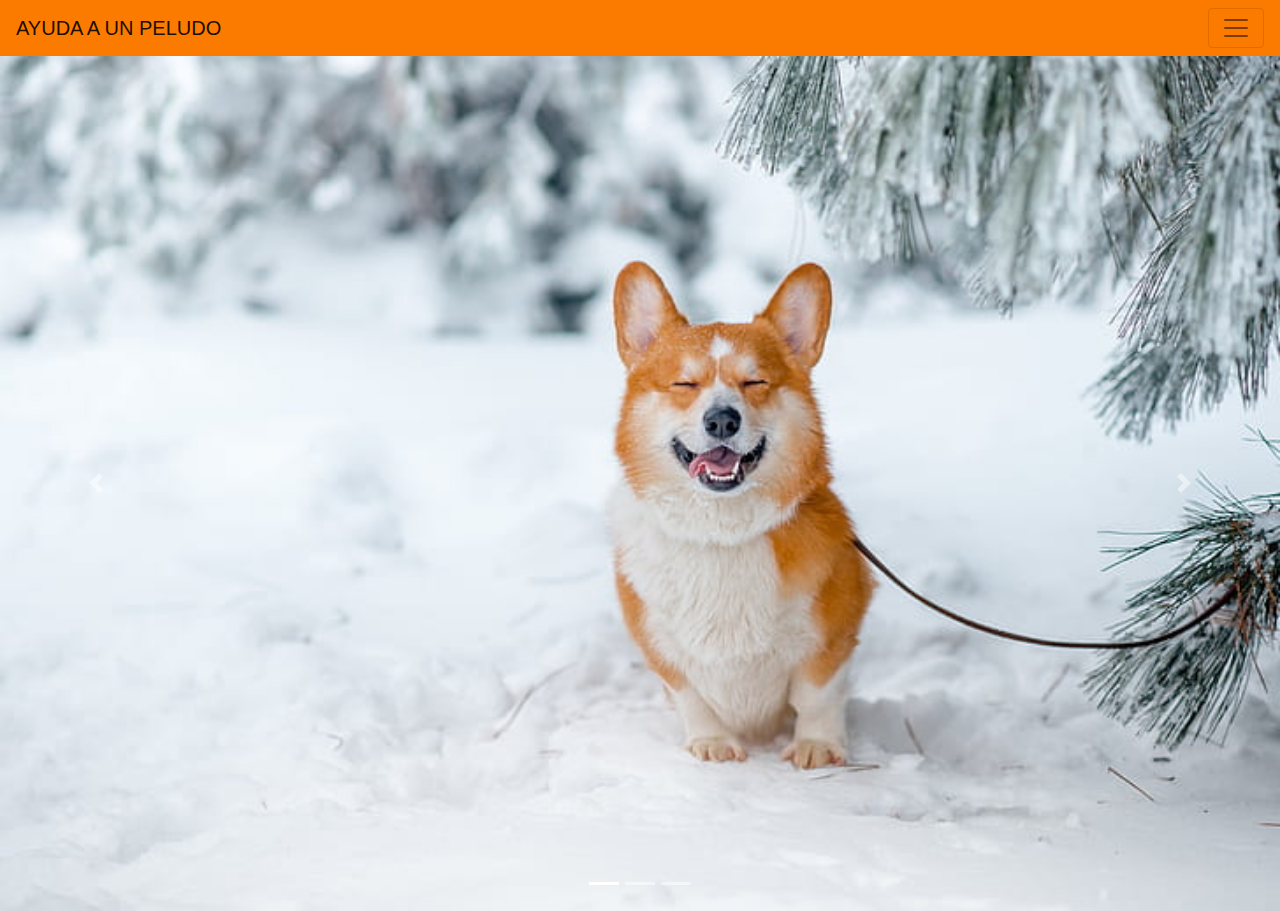
<file: index.html>
<!DOCTYPE html>
<html lang="en">
<head>
    <meta charset="UTF-8">
    <meta http-equiv="X-UA-Compatible" content="IE=edge">
    <meta name="viewport" content="width=device-width, initial-scale=1.0">
    <title>AyudaPeludo</title>
    <link rel="stylesheet" href="https://stackpath.bootstrapcdn.com/bootstrap/4.4.1/css/bootstrap.min.css">
</head>
<body>
    <script src="https://code.jquery.com/jquery-3.4.1.slim.min.js"></script>
    <script src="https://cdn.jsdelivr.net/npm/popper.js@1.16.0/dist/umd/popper.min.js"></script>
    <script src="https://stackpath.bootstrapcdn.com/bootstrap/4.4.1/js/bootstrap.min.js"></script>

    <nav class="navbar navbar-light" style="background-color: #fb7a00;">
      <a class="navbar-brand" href="#">AYUDA A UN PELUDO</a>
      <button class="navbar-toggler" type="button" data-toggle="collapse" data-target="#navbarText" aria-controls="navbarText" aria-expanded="false" aria-label="Toggle navigation">
        <span class="navbar-toggler-icon"></span>
      </button>
      <div class="collapse navbar-collapse" id="navbarText">
        <ul class="navbar-nav mr-auto">
          <li class="nav-item active">
            <a class="nav-link" href="index.html">Inicio<span class="sr-only">(current)</span></a>
          </li>
          <li class="nav-item">
            <a class="nav-link" href="perro.html">Perros</a>
          </li>
          <li class="nav-item">
            <a class="nav-link" href="gato.html">Gatos</a>
          </li>
          <li class="nav-item">
            <a class="nav-link" href="contactos.html">Contáctanos</a>
          </li>
          <li class="nav-item">
            <a class="nav-link" href="nosotros.html">Nosotros</a>
          </li>
        </ul>
      </div>
    </nav>
    <div id="carouselExampleIndicators" class="carousel slide" data-ride="carousel">
        <ol class="carousel-indicators">
          <li data-target="#carouselExampleIndicators" data-slide-to="0" class="active"></li>
          <li data-target="#carouselExampleIndicators" data-slide-to="1"></li>
          <li data-target="#carouselExampleIndicators" data-slide-to="2"></li>
        </ol>
        <div class="carousel-inner">
          <div class="carousel-item active">
            <img class="d-block w-100" src="PerroCarrusel1.jpg" alt="First slide">
          </div>
          <div class="carousel-item">
            <img class="d-block w-100" src="PerroCarrusel2.jpg" alt="Second slide">
          </div>
          <div class="carousel-item">
            <img class="d-block w-100" src="PerroCarrusel3.jpg" alt="Third slide">
          </div>
        </div>
        <a class="carousel-control-prev" href="#carouselExampleIndicators" role="button" data-slide="prev">
          <span class="carousel-control-prev-icon" aria-hidden="true"></span>
          <span class="sr-only">Previous</span>
        </a>
        <a class="carousel-control-next" href="#carouselExampleIndicators" role="button" data-slide="next">
          <span class="carousel-control-next-icon" aria-hidden="true"></span>
          <span class="sr-only">Next</span>
        </a>
      </div>
</body>
</html>
</file>
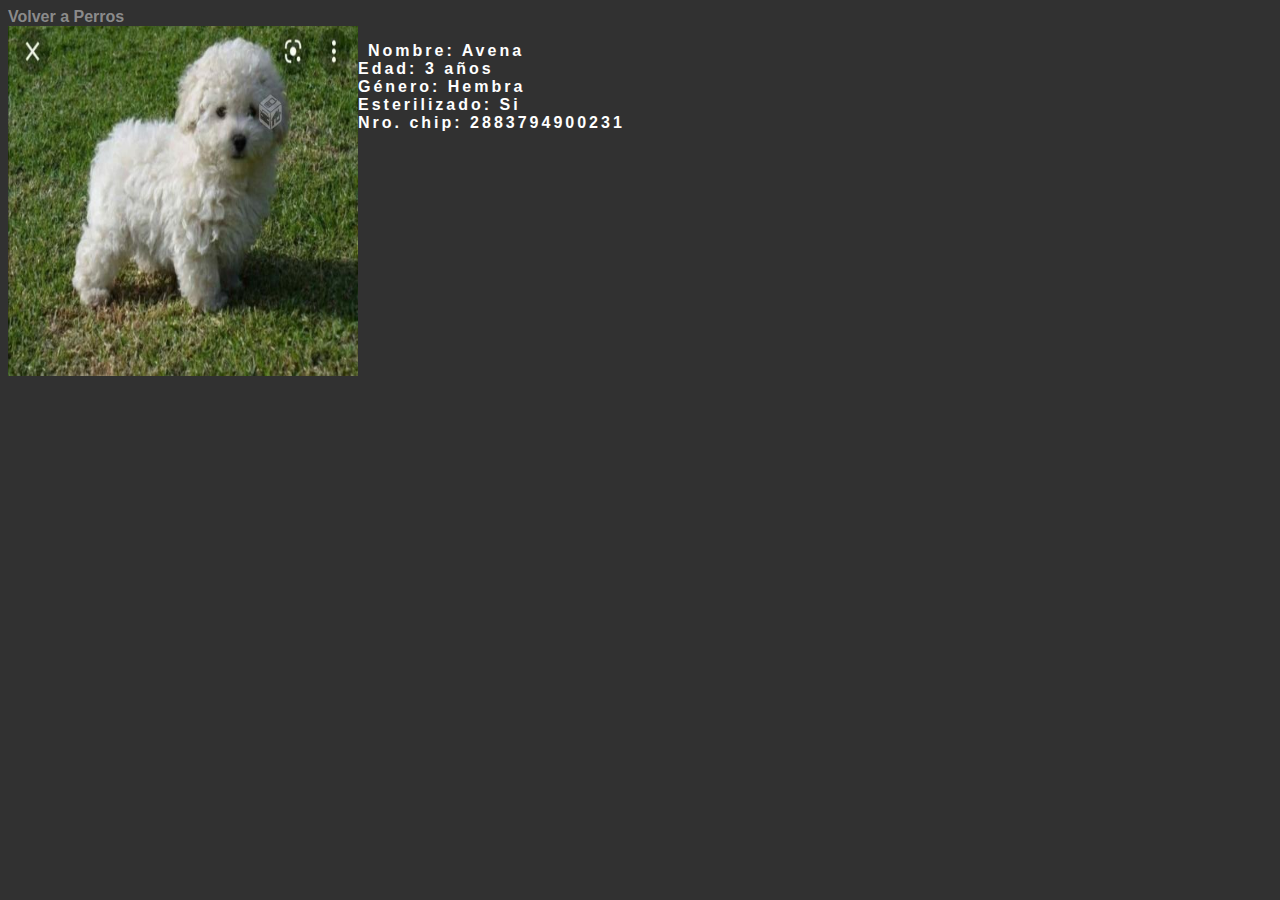
<file: Avena.html>
<!DOCTYPE html>
<html lang="en">
<head>
    <meta charset="UTF-8">
    <meta http-equiv="X-UA-Compatible" content="IE=edge">
    <meta name="viewport" content="width=device-width, initial-scale=1.0">
    <title>Ayuda a un peludo</title>
    <link rel="stylesheet" href="css/1_2_4_Hoja_de_estilo.css">
</head>
<body>
    <a href="perro.html">Volver a Perros</a>
    <div class="Avena"></div>
    <div>
        <img class="imgAvena" src="Perro2.jpg" alt="Perro2">
    </div>
    <div>
        <p> 
            Nombre: Avena <br>
            Edad: 3 años <br>
            Género: Hembra <br>
            Esterilizado: Si <br>
            Nro. chip: 2883794900231
        </p>
    </div>
</body>
</html>
</file>
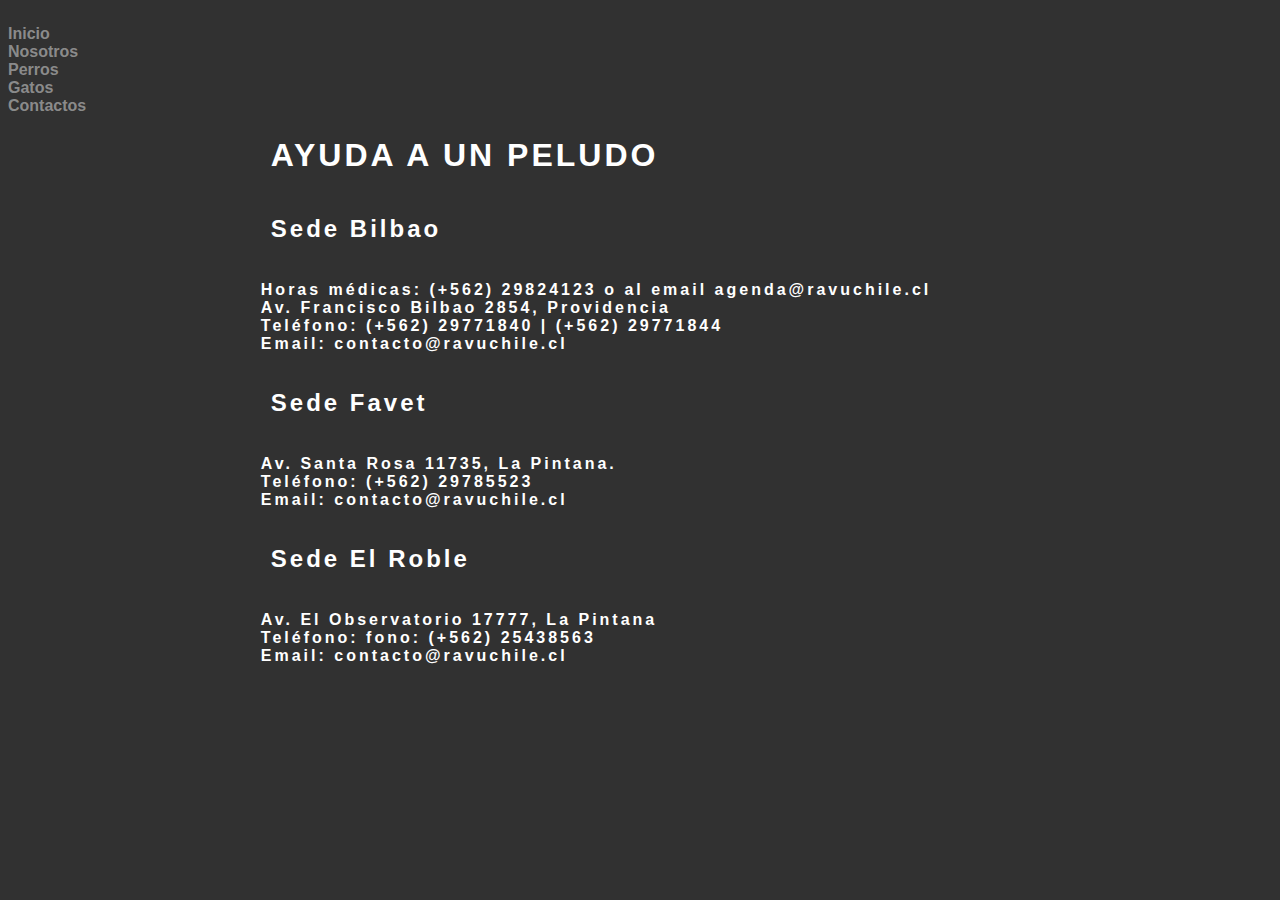
<file: contactos.html>
<!DOCTYPE html>
<html lang="en">
<head>
    <meta charset="UTF-8">
    <meta http-equiv="X-UA-Compatible" content="IE=edge">
    <meta name="viewport" content="width=device-width, initial-scale=1.0">
    <title>Ayuda a un peludo</title>
    <link rel="stylesheet" href="css/1_2_4_Hoja_de_estilo.css">
</head>
<body>
    <nav class="menu">
        <div>
            <a href="index.html">Inicio</a>
            <a href="nosotros.html">Nosotros</a>
            <a href="perro.html">Perros</a>
            <a href="gato.html">Gatos</a>
            <a href="contactos.html">Contactos</a>
        </div>
    </nav>
    <section class="body2">
        <div class="titulo">
            <h1>AYUDA A UN PELUDO</h1>
        </div>
        <div class="boxer4">
            <div>
                <h2>
                    Sede Bilbao
                </h2>
                <div>         
                    <p>
                        <br>
                        Horas médicas: (+562) 29824123 o al email agenda@ravuchile.cl
                        <br>
                        Av. Francisco Bilbao 2854, Providencia
                        <br>
                        Teléfono: (+562) 29771840 | (+562) 29771844
                        <br>
                        Email: contacto@ravuchile.cl
                        <br>
                    </p>
                </div>
            </div>
        </div>
        <div class="boxer4">
            <div>
                <h2>
                    Sede Favet
                </h2>
                <div>
                    <p>            
                        <br>
                        Av. Santa Rosa 11735, La Pintana.
                        <br>
                        Teléfono: (+562) 29785523
                        <br>
                        Email: contacto@ravuchile.cl
                        <br>
                    </p>            
                </div>
            </div>
        </div>
        <div class="boxer4">
            <div>
                <h2>
                    Sede El Roble
                </h2>
                <div>
                    <p>
                        <br>
                        Av. El Observatorio 17777, La Pintana
                        <br>
                        Teléfono: fono: (+562) 25438563
                        <br>
                        Email: contacto@ravuchile.cl
                    </p>
                </div>
            </div> 
        </div>
    </section>
</body>
</html>
</file>
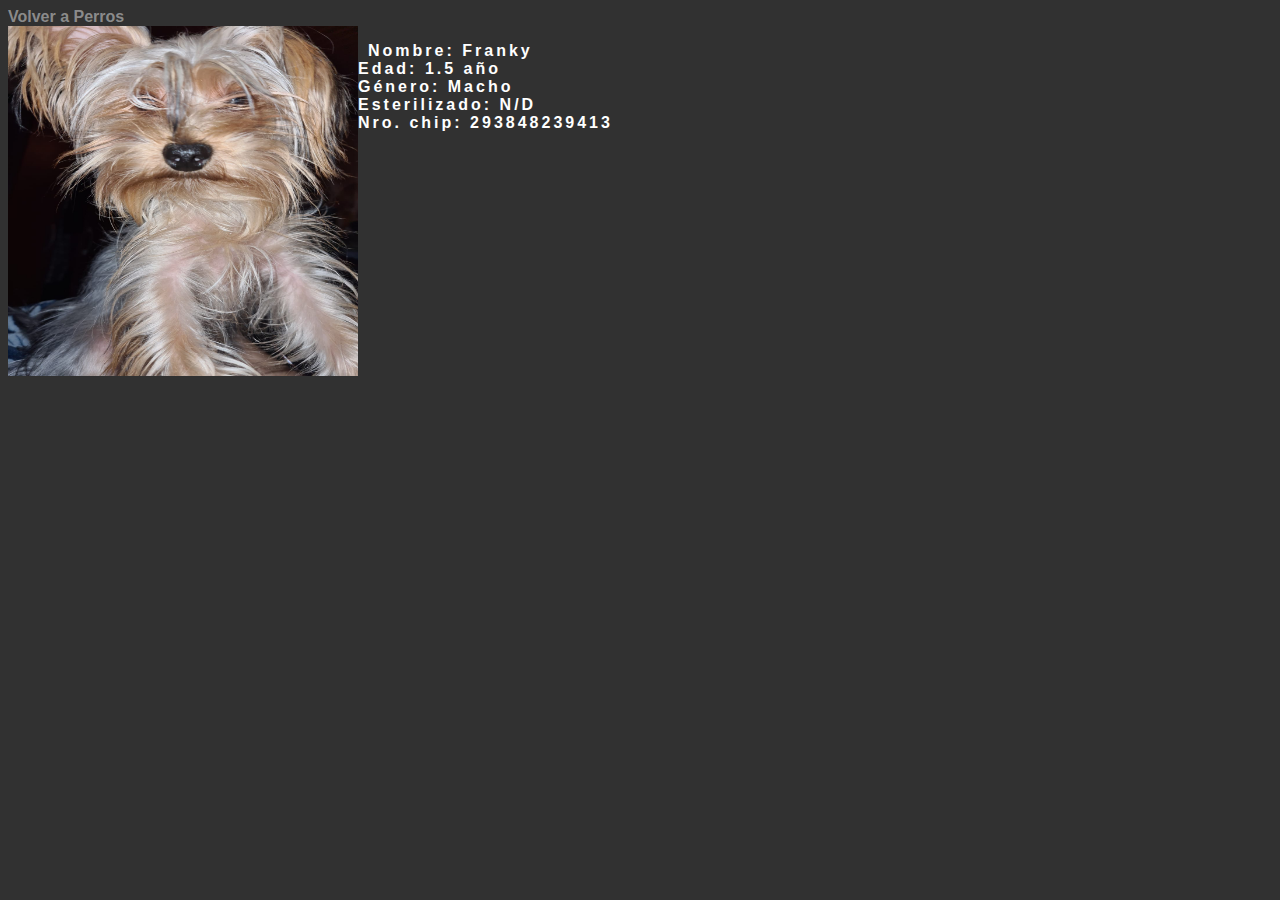
<file: Franky.html>
<!DOCTYPE html>
<html lang="en">
<head>
    <meta charset="UTF-8">
    <meta http-equiv="X-UA-Compatible" content="IE=edge">
    <meta name="viewport" content="width=device-width, initial-scale=1.0">
    <title>Ayuda a un peludo</title>
    <link rel="stylesheet" href="css/1_2_4_Hoja_de_estilo.css">
</head>
<body>
    <a href="perro.html">Volver a Perros</a>
    <div class="Fran"></div>
    <div>
        <img class="imgFran" src="PerroFran.jpg" alt="Perro3">
    </div>
    <div>
        <p> 
            Nombre: Franky <br>
            Edad: 1.5 año <br>
            Género: Macho <br>
            Esterilizado: N/D <br>
            Nro. chip: 293848239413
        </p>
    </div>
</body>
</html>
</file>
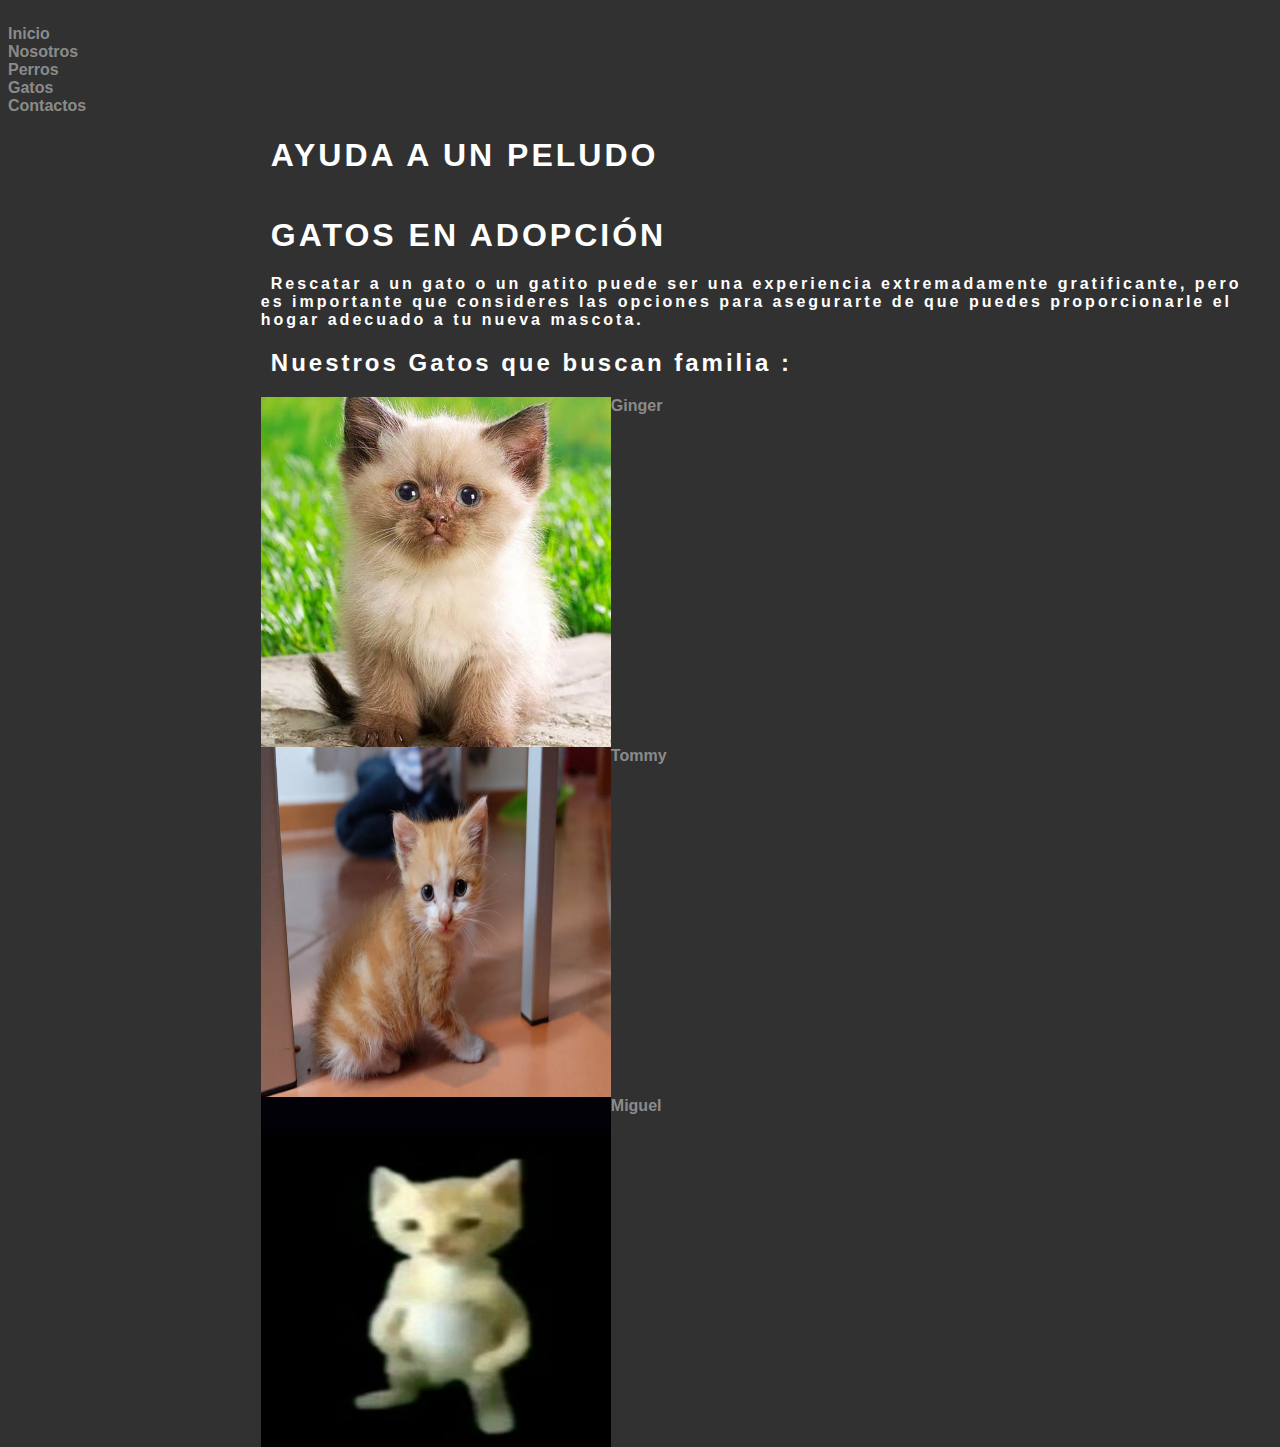
<file: gato.html>
<!DOCTYPE html>
<html lang="en">
<head>
    <meta charset="UTF-8">
    <meta http-equiv="X-UA-Compatible" content="IE=edge">
    <meta name="viewport" content="width=device-width, initial-scale=1.0">
    <title>Ayuda a un peludo</title>
    <link rel="stylesheet" href="css/1_2_4_Hoja_de_estilo.css">
</head>
<body>
    <nav class="menu">
        <div>
            <a href="index.html">Inicio</a>
            <a href="nosotros.html">Nosotros</a>
            <a href="perro.html">Perros</a>
            <a href="gato.html">Gatos</a>
            <a href="contactos.html">Contactos</a>
        </div>
    </nav>
    <section class="body2">
        <div class="titulo">
            <h1>AYUDA A UN PELUDO</h1>
        </div>
        <div class="boxer4">
            <div class="desc">
                <h1>GATOS EN ADOPCIÓN</h1>
                    <p>
                        Rescatar a un gato o un gatito puede ser una 
                        experiencia extremadamente gratificante, pero es 
                        importante que consideres las opciones 
                        para asegurarte de que puedes proporcionarle el hogar 
                        adecuado a tu nueva mascota.
                    </p>
                <h2>Nuestros Gatos que buscan familia :</h2>
            </div>
        </div>
        <div class="boxer4">
            <img class="imgGinger" src="Gato1.png" alt="Gato1">
            <a href="ginger.html">Ginger</a>
        </div>
        <div class="boxer3">
            <img class="imgTommy" src="Gato2.png" alt="Gato2">
            <a href="tommy.html">Tommy</a>
        </div>
        <div class="boxer2">
            <img class="imgMiguel" src="Gato3.png" alt="Gato3">
            <a href="Miguel.html">Miguel</a>
        </div>
    </section>
</body>
</html>
</file>
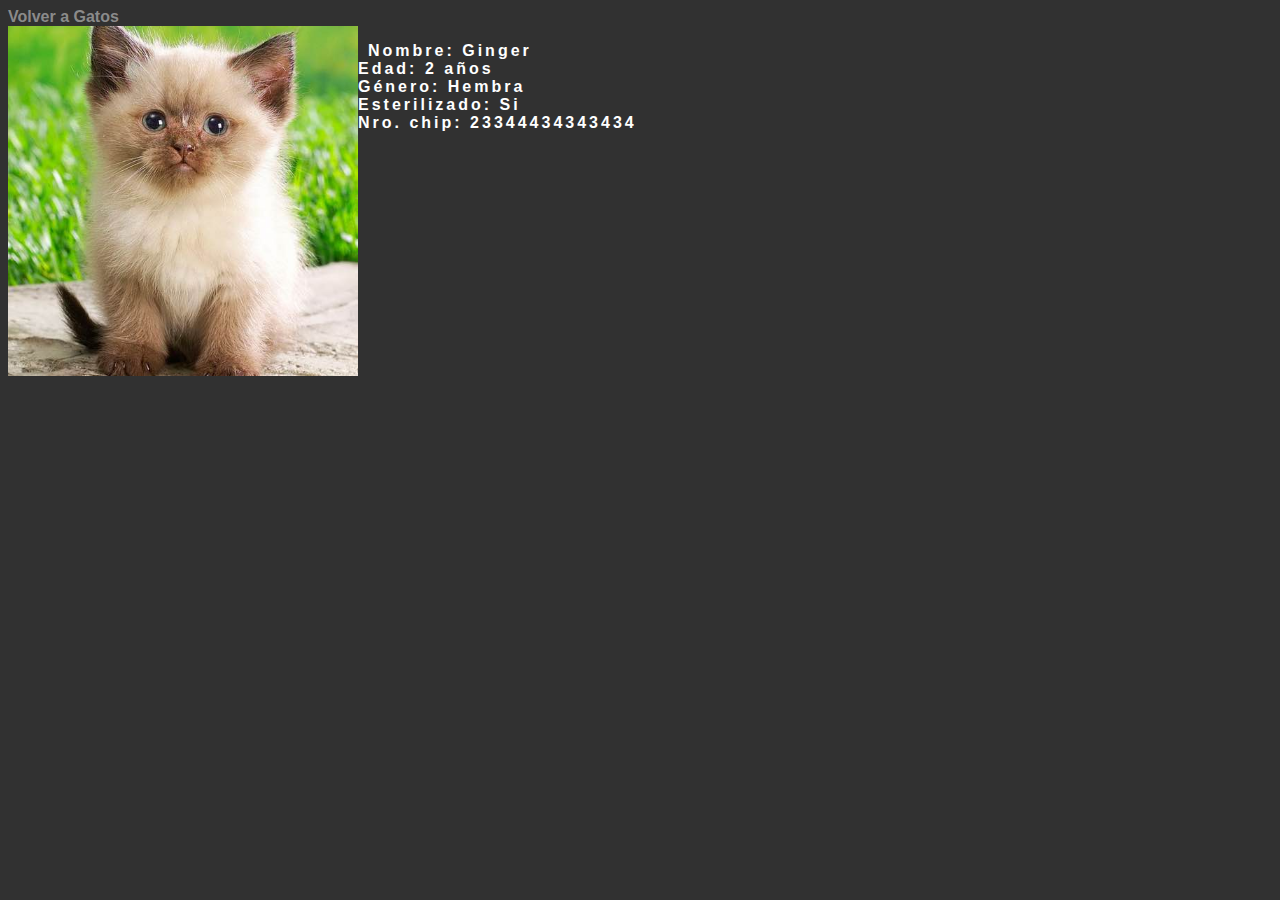
<file: Ginger.html>
<!DOCTYPE html>
<html lang="en">
<head>
    <meta charset="UTF-8">
    <meta http-equiv="X-UA-Compatible" content="IE=edge">
    <meta name="viewport" content="width=device-width, initial-scale=1.0">
    <title>Ayuda a un peludo</title>
    <link rel="stylesheet" href="css/1_2_4_Hoja_de_estilo.css">
</head>
<body>
    <a href="gato.html">Volver a Gatos</a>
    <div class="Ginger"></div>
    <div>
        <img class="imgGinger" src="Gato1.png" alt="Gato1">
    </div>
    <div>
        <p> 
            Nombre: Ginger <br>
            Edad: 2 años <br>
            Género: Hembra <br>
            Esterilizado: Si <br>
            Nro. chip: 23344434343434
        </p>
    </div>
</body>
</html>
</file>
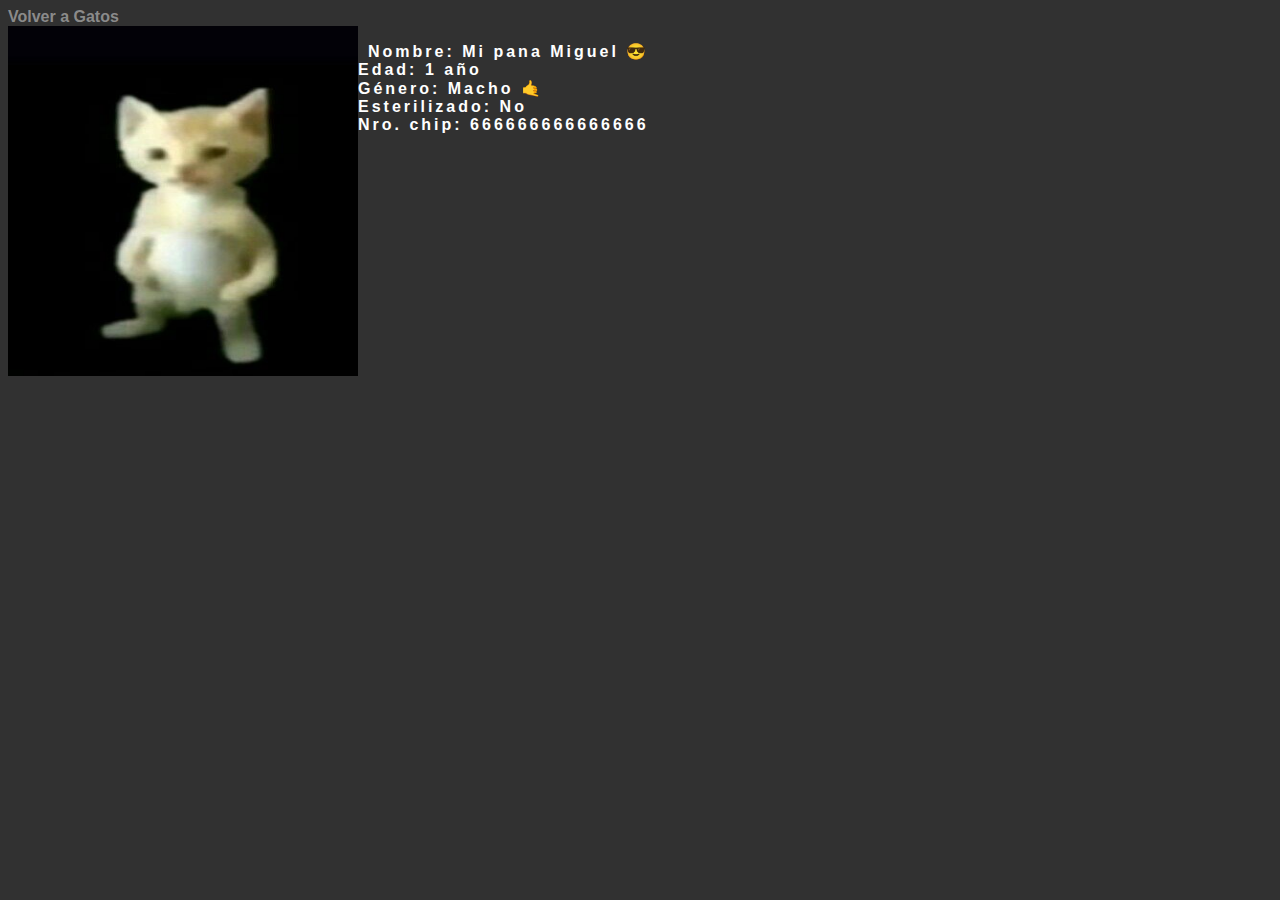
<file: Miguel.html>
<!DOCTYPE html>
<html lang="en">
<head>
    <meta charset="UTF-8">
    <meta http-equiv="X-UA-Compatible" content="IE=edge">
    <meta name="viewport" content="width=device-width, initial-scale=1.0">
    <title>Ayuda a un peludo</title>
    <link rel="stylesheet" href="css/1_2_4_Hoja_de_estilo.css">
</head>
<body>
    <a href="gato.html">Volver a Gatos</a>
    <div class="Miguel"></div>
    <div>
        <img class="imgMiguel" src="Gato3.png" alt="Gato3">
    </div>
    <div>
        <p> 
            Nombre: Mi pana Miguel 😎<br>
            Edad: 1 año <br>
            Género: Macho 🤙 <br>
            Esterilizado: No <br>
            Nro. chip: 666666666666666
        </p>
    </div>
</body>
</html>
</file>
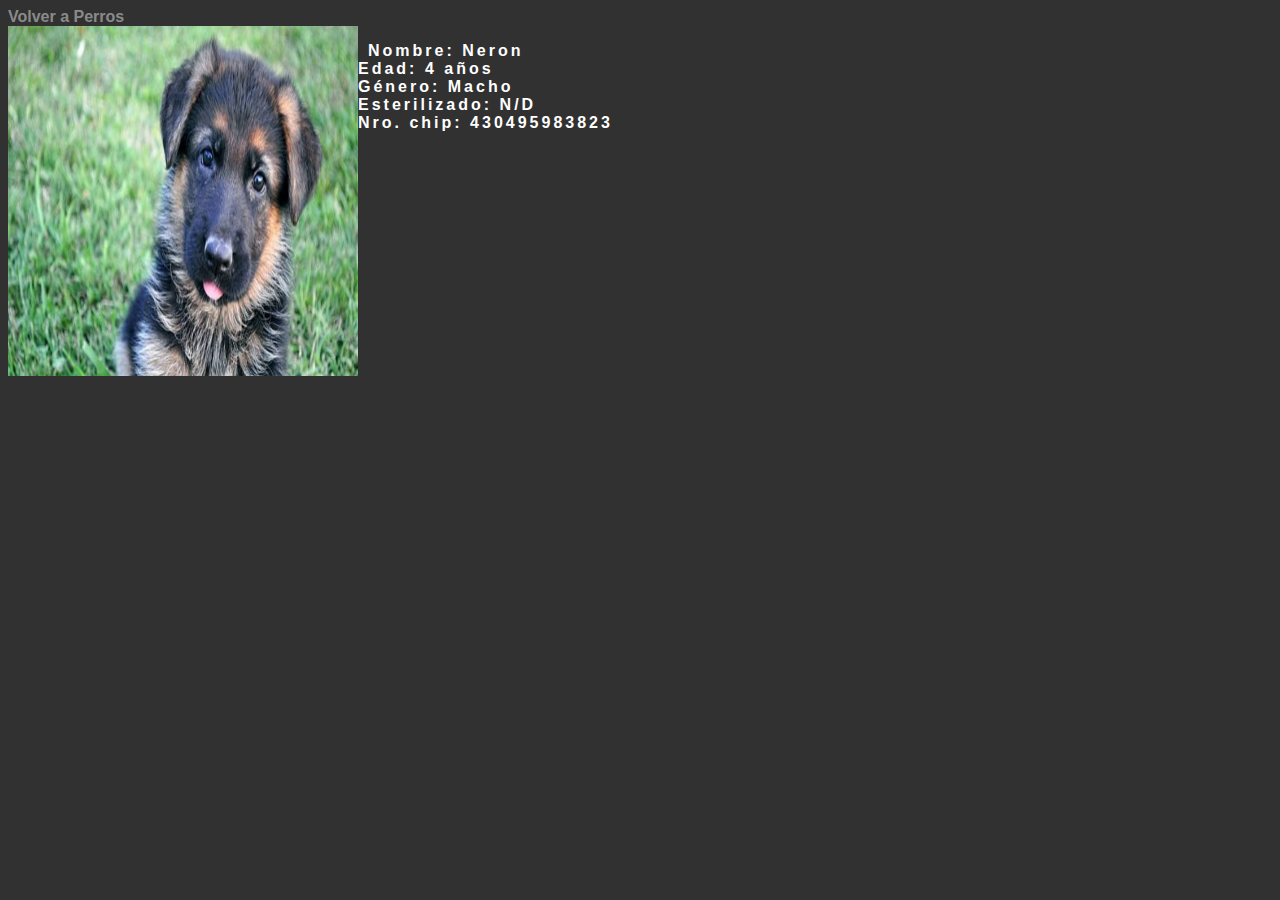
<file: Neron.html>
<!DOCTYPE html>
<html lang="en">
<head>
    <meta charset="UTF-8">
    <meta http-equiv="X-UA-Compatible" content="IE=edge">
    <meta name="viewport" content="width=device-width, initial-scale=1.0">
    <title>Ayuda a un peludo</title>
    <link rel="stylesheet" href="css/1_2_4_Hoja_de_estilo.css">
</head>
<body>
    <a href="perro.html">Volver a Perros</a>
    <div class="Neron"></div>
    <div>
        <img class="imgNeron" src="Perro1.jpg" alt="Perro1">
    </div>
    <div>
        <p> 
            Nombre: Neron <br>
            Edad: 4 años <br>
            Género: Macho <br>
            Esterilizado: N/D <br>
            Nro. chip: 430495983823
        </p>
    </div>
</body>
</html>
</file>
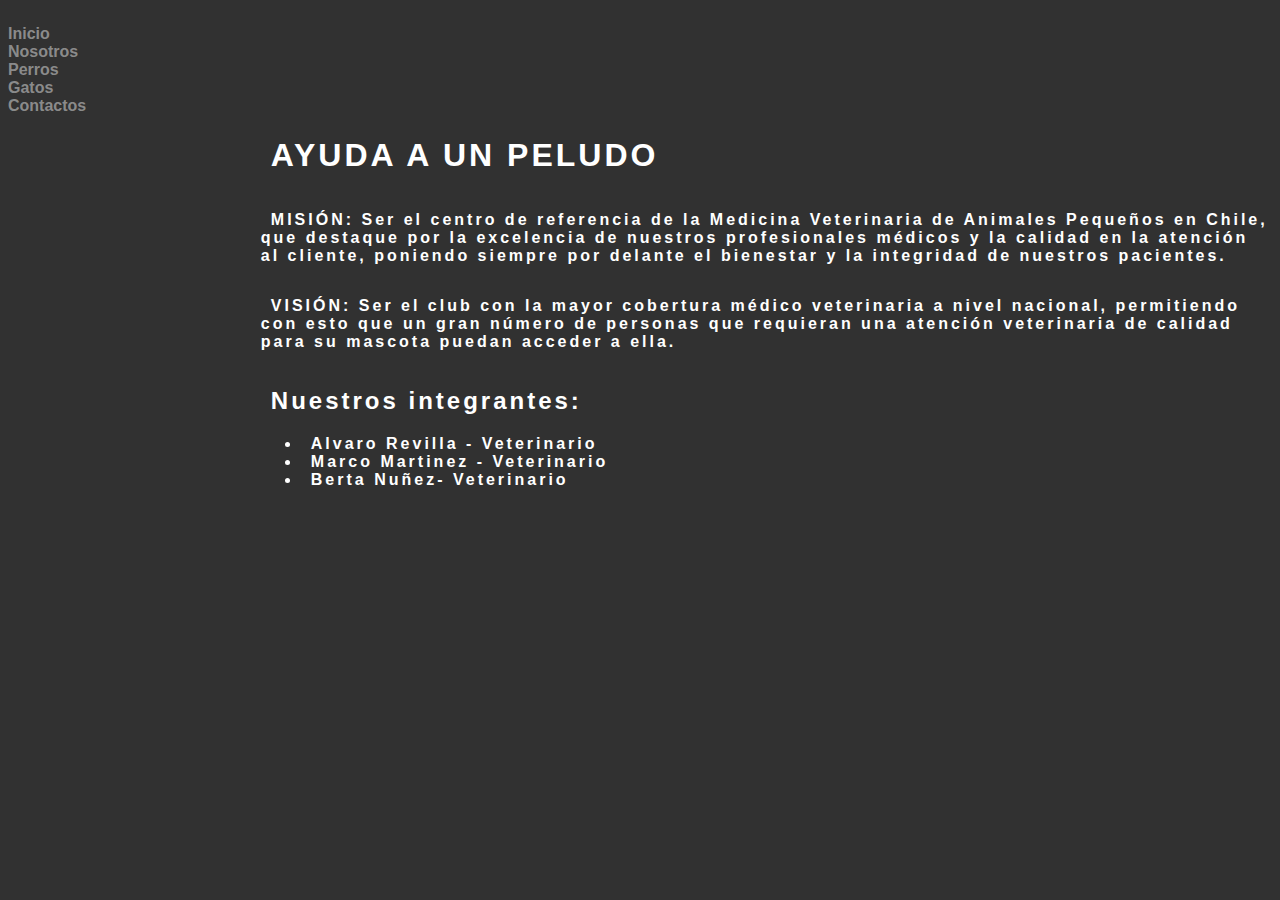
<file: nosotros.html>
<!DOCTYPE html>
<html lang="en">
<head>
    <meta charset="UTF-8">
    <meta http-equiv="X-UA-Compatible" content="IE=edge">
    <meta name="viewport" content="width=device-width, initial-scale=1.0">
    <title>Ayuda a un peludo</title>
    <link rel="stylesheet" href="css/1_2_4_Hoja_de_estilo.css">
</head>
<body>
    <nav class="menu">
        <div>
            <a href="index.html">Inicio</a>
            <a href="nosotros.html">Nosotros</a>
            <a href="perro.html">Perros</a>
            <a href="gato.html">Gatos</a>
            <a href="contactos.html">Contactos</a>
        </div>
    </nav>
    <section class="body2">
        <div class="titulo">
            <h1>AYUDA A UN PELUDO</h1>
        </div>
        <div class="boxer4">
            <p>
                MISIÓN: Ser el centro de referencia de la Medicina Veterinaria de 
                Animales Pequeños en Chile, que destaque por la excelencia 
                de nuestros profesionales médicos y la calidad en la atención 
                al cliente, poniendo siempre por delante el bienestar 
                y la integridad de nuestros pacientes.
            </p>
        </div>
        <div class="boxer4">
            <p>
                VISIÓN: Ser el club con la mayor cobertura médico 
                veterinaria a nivel nacional, permitiendo con esto 
                que un gran número de personas 
                que requieran una atención veterinaria de calidad para 
                su mascota puedan acceder a ella.
            </p>
        </div>
        <div class="boxer4">
            <div class="desc">
                <h2>Nuestros integrantes:</h2>
                <ul>
                    <li>Alvaro Revilla - Veterinario</li>
                    <li>Marco Martinez - Veterinario</li>
                    <li>Berta Nuñez- Veterinario</li>
                </ul>
            </div>
        </div>
    </section>
</body>
</html>
</file>
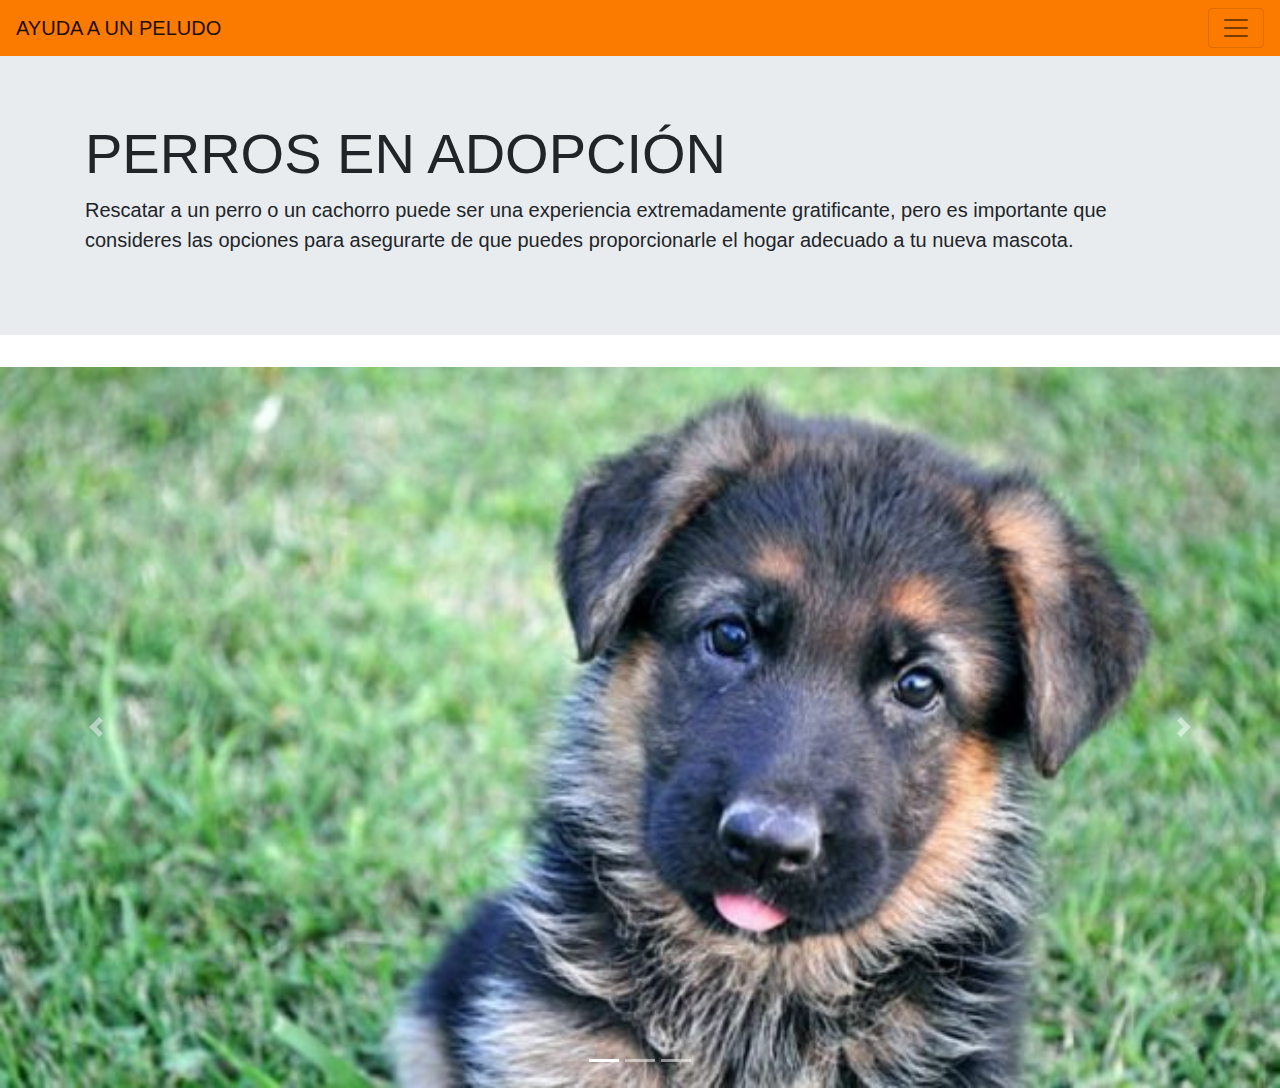
<file: perro.html>
<!DOCTYPE html>
<html lang="en">
<head>
    <meta charset="UTF-8">
    <meta http-equiv="X-UA-Compatible" content="IE=edge">
    <meta name="viewport" content="width=device-width, initial-scale=1.0">
    <title>Ayuda a un peludo</title>
    <link rel="stylesheet" href="https://stackpath.bootstrapcdn.com/bootstrap/4.4.1/css/bootstrap.min.css">
</head>
<body>
    <script src="https://code.jquery.com/jquery-3.4.1.slim.min.js"></script>
    <script src="https://cdn.jsdelivr.net/npm/popper.js@1.16.0/dist/umd/popper.min.js"></script>
    <script src="https://stackpath.bootstrapcdn.com/bootstrap/4.4.1/js/bootstrap.min.js"></script>

    <nav class="navbar navbar-light" style="background-color: #fb7a00;">
        <a class="navbar-brand" href="index.html">AYUDA A UN PELUDO</a>
        <button class="navbar-toggler" type="button" data-toggle="collapse" data-target="#navbarText" aria-controls="navbarText" aria-expanded="false" aria-label="Toggle navigation">
          <span class="navbar-toggler-icon"></span>
        </button>
        <div class="collapse navbar-collapse" id="navbarText">
          <ul class="navbar-nav mr-auto">
            <li class="nav-item active">
              <a class="nav-link" href="index.html">Inicio<span class="sr-only">(current)</span></a>
            </li>
            <li class="nav-item">
              <a class="nav-link" href="perro.html">Perros</a>
            </li>
            <li class="nav-item">
              <a class="nav-link" href="gato.html">Gatos</a>
            </li>
            <li class="nav-item">
              <a class="nav-link" href="contactos.html">Contáctanos</a>
            </li>
            <li class="nav-item">
              <a class="nav-link" href="nosotros.html">Nosotros</a>
            </li>
          </ul>
        </div>
      </nav>
    <section class="body2">
        <div class="jumbotron jumbotron-fluid">
            <div class="container">
                <h1 class="display-4">PERROS EN ADOPCIÓN</h1>
                <p class="lead">
                    Rescatar a un perro o un cachorro puede ser una 
                    experiencia extremadamente gratificante, pero es 
                    importante que consideres las opciones 
                    para asegurarte de que puedes proporcionarle el hogar 
                    adecuado a tu nueva mascota.
                </p>
            </div>
          </div>
        </div>
        <div id="carouselExampleIndicators" class="carousel slide" data-ride="carousel">
            <ol class="carousel-indicators">
              <li data-target="#carouselExampleIndicators" data-slide-to="0" class="active"></li>
              <li data-target="#carouselExampleIndicators" data-slide-to="1"></li>
              <li data-target="#carouselExampleIndicators" data-slide-to="2"></li>
            </ol>
            <div class="carousel-inner">
              <div class="carousel-item active">
                <img class="d-block w-100" src="Perro1.jpg" alt="First slide">
              </div>
              <div class="carousel-item">
                <img class="d-block w-100" src="Perro2.jpg" alt="Second slide">
              </div>
              <div class="carousel-item">
                <img class="d-block w-100" src="PerroFran.jpg" alt="Third slide">
              </div>
            </div>
            <a class="carousel-control-prev" href="#carouselExampleIndicators" role="button" data-slide="prev">
              <span class="carousel-control-prev-icon" aria-hidden="true">
                <i class="fa-solid fa-square-chevron-left"></i>
              </span>
              <span class="sr-only">Previous</span>
            </a>
            <a class="carousel-control-next" href="#carouselExampleIndicators" role="button" data-slide="next">
              <span class="carousel-control-next-icon" aria-hidden="true">
                <i class="fa-solid fa-square-chevron-right"></i> 
              </span>
              <span class="sr-only">Next</span>
            </a>
          </div>
    </section>
</body>
</html>
</file>
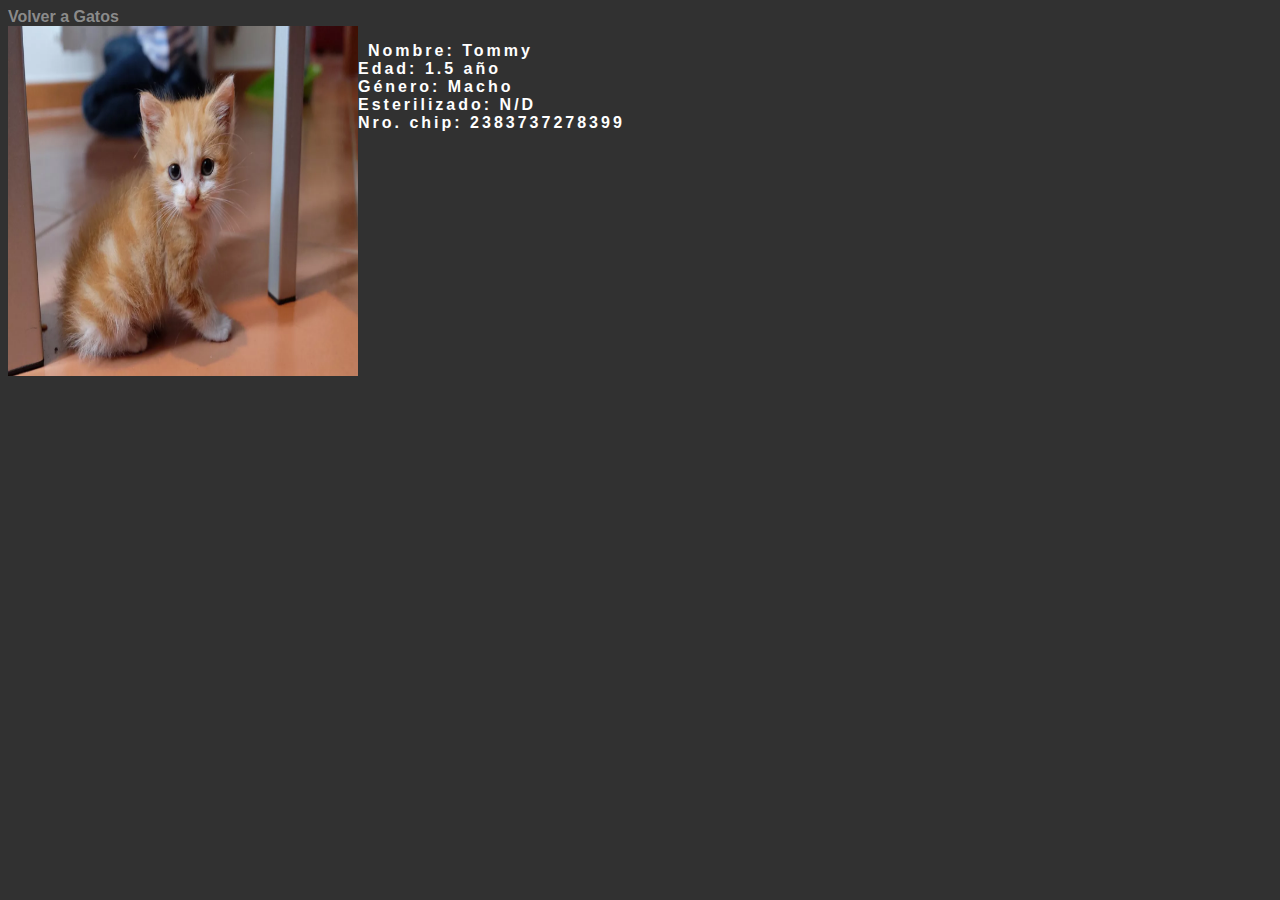
<file: Tommy.html>
<!DOCTYPE html>
<html lang="en">
<head>
    <meta charset="UTF-8">
    <meta http-equiv="X-UA-Compatible" content="IE=edge">
    <meta name="viewport" content="width=device-width, initial-scale=1.0">
    <title>Ayuda a un peludo</title>
    <link rel="stylesheet" href="css/1_2_4_Hoja_de_estilo.css">
</head>
<body>
    <a href="gato.html">Volver a Gatos</a>
    <div class="Tommy"></div>
    <div>
        <img class="imgTommy" src="Gato2.png" alt="Gato2">
    </div>
    <div>
        <p>
            Nombre: Tommy <br>
            Edad: 1.5 año <br>
            Género: Macho <br>
            Esterilizado: N/D <br>
            Nro. chip: 2383737278399
        </p>
    </div>
</body>
</html>
</file>
<file: css/1_2_4_Hoja_de_estilo.css>
.Tommy{
    display: flex;
    flex-direction: row;
}
.imgTommy{
    float: left;
    width: 350px;
    height: 350px;
    border: 2rem;
}
.Miguel{
    display: flex;
    flex-direction: row;
}
.imgMiguel{
    float: left;
    width: 350px;
    height: 350px;
    border: 2rem;
}
.Ginger{
    display: flex;
    flex-direction: row;
}
.imgGinger{
    float: left;
    width: 350px;
    height: 350px;
    border: 2rem;
}
.Neron{
    display: flex;
    flex-direction: row;
}
.imgNeron{
    float: left;
    width: 350px;
    height: 350px;
    border: 2rem;
}
.Avena{
    display: flex;
    flex-direction: row;
}
.imgAvena{
    float: left;
    width: 350px;
    height: 350px;
    border: 2rem;
}
.Fran{
    display: flex;
    flex-direction: row;
}
.imgFran{
    float: left;
    width: 350px;
    height: 350px;
    border: 2rem;
}
.menu{
    margin-top: 2%;
    width: 25%;
}
h1{
    font-family: sans-serif;
    justify-content: center;
    font-weight: bold;
    text-indent: 10px;
    letter-spacing: 3px;
    color: white;
}
h2{
    font-family: sans-serif;
    justify-content: center;
    font-weight: bold;
    text-indent: 10px;
    letter-spacing: 3px;
    color: white;
}
p{
    font-family: sans-serif;
    justify-content: flex-start;
    font-weight: bold;
    text-indent: 10px;
    letter-spacing: 3px;
    color: white;
}
.desc{
    font-family: sans-serif;
    justify-content: center;
    text-indent: 10px;
    letter-spacing: 3px;
    color: white;
    font-weight: bold;
}
body{
    background-color: rgb(49, 49, 49);
}
a:link, a:visited, a:active{
    font-family: sans-serif;
    display: flex;
    flex-direction: column;
    color: rgba(185, 185, 185, 0.678);
    font-weight: bold;
    text-decoration: none;
}
a:hover{
    color: white;
}
.body2{
    display: flex;
    flex-direction: column;
    align-items: stretch;
    float:right;
    width:80%;
}
</file>
